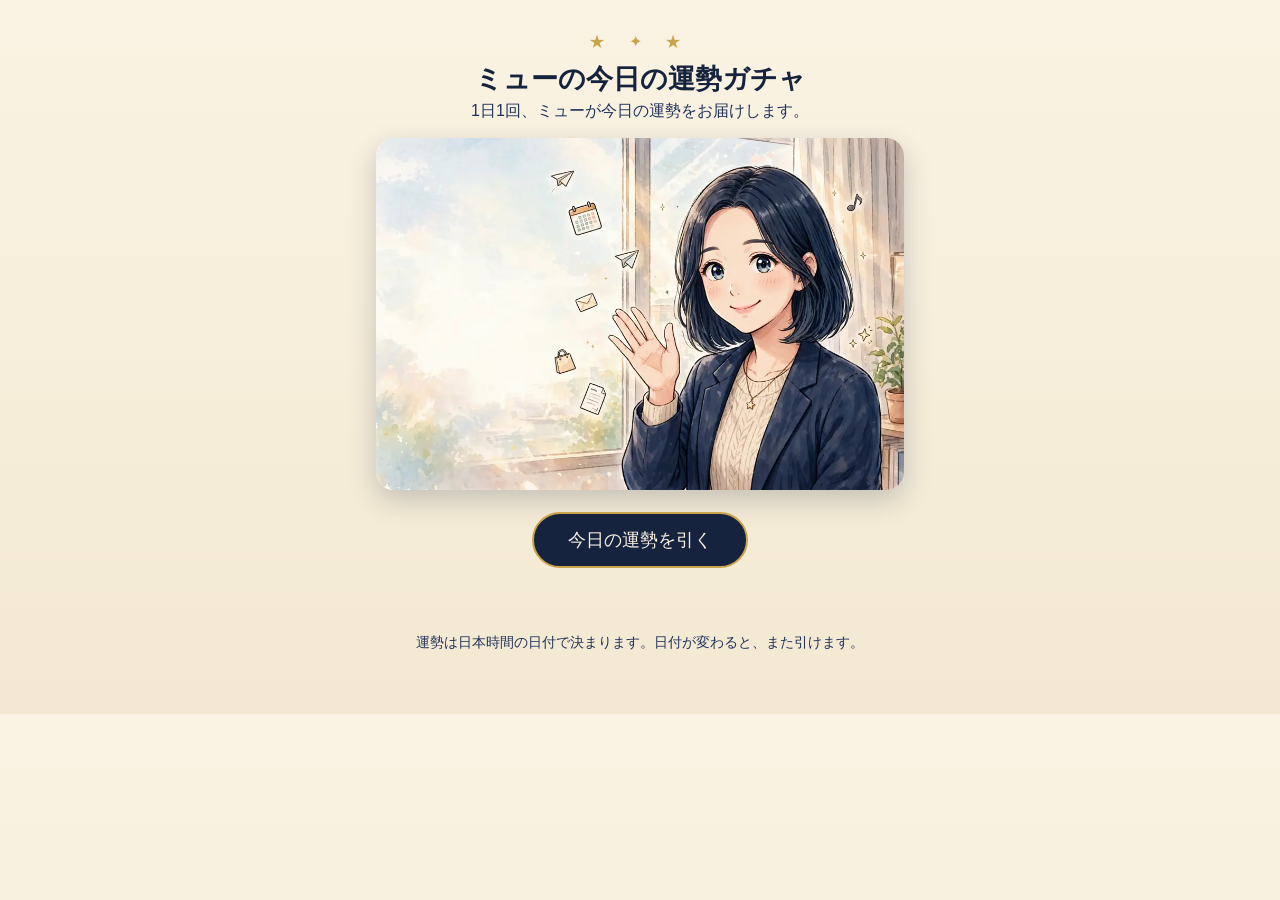
<file: index.html>
<!DOCTYPE html>
<html lang="ja">
<head>
<meta charset="UTF-8">
<meta name="viewport" content="width=device-width, initial-scale=1.0">
<title>ミューの今日の運勢ガチャ</title>
<meta name="description" content="1日1回、ミューが今日の運勢をお届けする小さなガチャアプリ。">
<link rel="stylesheet" href="style.css">
</head>
<body>
<main class="wrap">
  <header class="hero">
    <p class="stars" aria-hidden="true">★ ✦ ★</p>
    <h1>ミューの今日の運勢ガチャ</h1>
    <p class="lead">1日1回、ミューが今日の運勢をお届けします。</p>
    <img id="heroImg" class="hero-img" alt="手を振って迎えるミュー">
  </header>

  <section class="gacha" aria-live="polite">
    <button id="drawBtn" class="draw-btn" type="button">今日の運勢を引く</button>
    <p id="note" class="note"></p>

    <article id="card" class="card hidden">
      <img id="cardImg" class="card-img" alt="ミューのイラスト">
      <p id="rank" class="rank"></p>
      <p id="message" class="message"></p>
      <dl class="lucky">
        <div><dt>ラッキーアイテム</dt><dd id="luckyItem"></dd></div>
        <div><dt>ラッキーカラー</dt><dd id="luckyColor"></dd></div>
      </dl>
      <p id="advice" class="advice"></p>
      <button id="shareBtn" class="share-btn" type="button">結果をコピーしてシェア</button>
      <p id="copied" class="copied"></p>
    </article>
  </section>

  <footer class="foot">
    <p>運勢は日本時間の日付で決まります。日付が変わると、また引けます。</p>
  </footer>
</main>
<script src="fortunes.js"></script>
<script src="assets-wave.js"></script>
<script src="assets-desk.js"></script>
<script src="assets-full.js"></script>
<script src="app.js"></script>
</body>
</html>
</file>
<file: style.css>
:root {
  --navy: #16233f;
  --navy-soft: #22335c;
  --cream: #faf3e3;
  --paper: #fffdf6;
  --gold: #c9a44a;
  --ink: #26314d;
}
* { box-sizing: border-box; }
body {
  margin: 0;
  font-family: "Hiragino Maru Gothic ProN", "Hiragino Sans", "Noto Sans JP", sans-serif;
  background: linear-gradient(180deg, var(--cream), #f3e9d2);
  color: var(--ink);
}
.wrap { max-width: 560px; margin: 0 auto; padding: 24px 16px 48px; }
.hero { text-align: center; }
.stars { color: var(--gold); letter-spacing: 0.6em; margin: 8px 0 0; }
h1 { color: var(--navy); font-size: 1.7rem; margin: 8px 0 4px; }
.lead { margin: 0 0 16px; color: var(--navy-soft); }
.hero-img {
  width: 100%; border-radius: 18px; display: block;
  box-shadow: 0 10px 28px rgba(22, 35, 63, 0.22);
}
.gacha { text-align: center; margin-top: 22px; }
.draw-btn {
  background: var(--navy); color: var(--cream);
  border: 2px solid var(--gold); border-radius: 999px;
  font-size: 1.1rem; padding: 14px 34px; cursor: pointer;
}
.draw-btn:disabled { opacity: 0.55; cursor: default; }
.draw-btn.shake { animation: shake 0.5s ease-in-out 2; }
@keyframes shake {
  0%, 100% { transform: translateX(0) rotate(0); }
  25% { transform: translateX(-6px) rotate(-2deg); }
  75% { transform: translateX(6px) rotate(2deg); }
}
.note { color: var(--navy-soft); min-height: 1.4em; }
.card {
  background: var(--paper); border: 1px solid var(--gold);
  border-radius: 18px; padding: 18px; margin-top: 10px;
  box-shadow: 0 12px 30px rgba(22, 35, 63, 0.18);
  animation: pop 0.45s ease-out;
}
@keyframes pop {
  from { transform: scale(0.94); opacity: 0; }
  to { transform: scale(1); opacity: 1; }
}
.hidden { display: none; }
.card-img { width: 100%; border-radius: 12px; display: block; }
.rank {
  font-size: 2.2rem; font-weight: 700; color: var(--navy);
  margin: 14px 0 4px; letter-spacing: 0.2em;
}
.message { font-size: 1.05rem; margin: 6px 0 14px; }
.lucky {
  display: flex; gap: 12px; justify-content: center; margin: 0 0 12px;
}
.lucky div {
  background: var(--cream); border-radius: 12px; padding: 8px 14px; flex: 1;
}
.lucky dt { font-size: 0.78rem; color: var(--navy-soft); }
.lucky dd { margin: 2px 0 0; font-weight: 700; }
.advice { color: var(--navy-soft); margin: 8px 0 16px; }
.share-btn {
  background: var(--gold); color: var(--navy); border: none;
  border-radius: 999px; padding: 10px 22px; font-size: 0.95rem; cursor: pointer;
}
.copied { color: var(--gold); min-height: 1.3em; margin: 8px 0 0; }
.foot { text-align: center; color: var(--navy-soft); font-size: 0.85rem; margin-top: 28px; }
</file>
